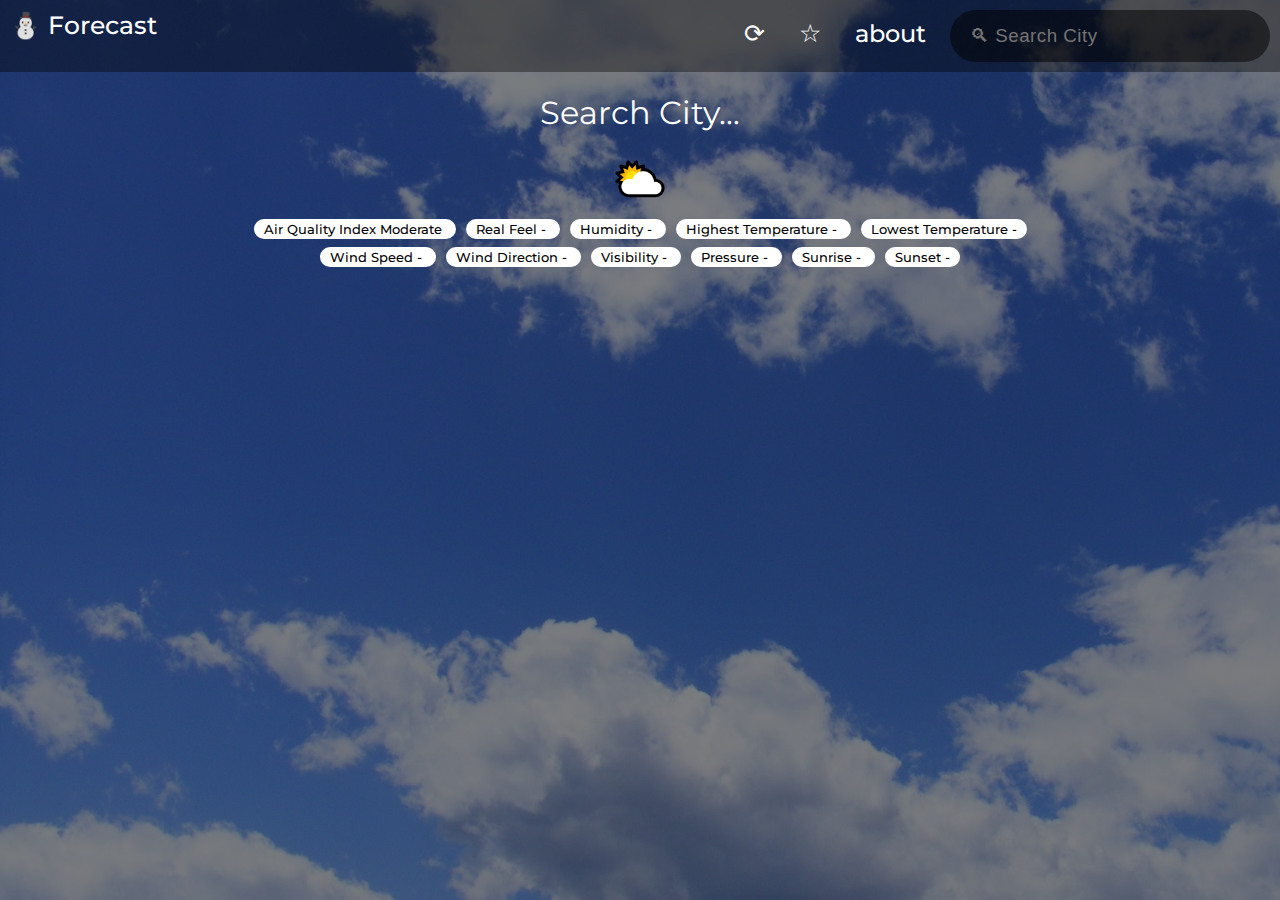
<file: index.html>
<!DOCTYPE html>
<html lang="en">
  <head>
    <meta charset="UTF-8">
    <meta name="viewport" content="width=device-width, initial-scale=1.0">
    
    <title>Weather App Using OpenWeatherMap API</title>

    <link rel="icon" type="image/x-icon" href="icons/favicon.ico">

    <link rel="stylesheet" href="styles/style.css">
    <link rel="prefetch" href="media/day1.jpg">
    <link rel="prefetch" href="media/day2.jpg">
    <link rel="prefetch" href="media/day3.jpg">
    <link rel="prefetch" href="media/day4.jpg">
    <link rel="prefetch" href="media/day5.jpg">
    <link rel="prefetch" href="media/night1.jpg">
    <link rel="prefetch" href="media/night2.jpg">
    <link rel="prefetch" href="media/night3.jpg">
    <link rel="prefetch" href="media/night4.jpg">
    <link rel="prefetch" href="media/night5.jpg">
    <link rel="prefetch" href="media/rainy1.jpg">
    <link rel="prefetch" href="media/rainy2.jpg">
    <link rel="prefetch" href="media/rainy3.jpg">
    <link rel="prefetch" href="media/rainy4.jpg">
    <link rel="prefetch" href="media/rainy5.jpg">
    <link rel="prefetch" href="media/cloudy1.jpg">
    <link rel="prefetch" href="media/cloudy2.jpg">
    <link rel="prefetch" href="media/cloudy3.jpg">
    <link rel="prefetch" href="media/cloudy4.jpg">
    <link rel="prefetch" href="media/cloudy5.jpg">
    <link rel="prefetch" href="icons/loader.gif">

    <link rel="preconnect" href="https://fonts.googleapis.com">
    <link rel="preconnect" href="https://fonts.gstatic.com" crossorigin>
    <link href="https://fonts.googleapis.com/css2?family=Montserrat:wght@500&display=swap" rel="stylesheet">

    <style>
      body
      {
        /* background-image: linear-gradient(rgba(0, 0, 0, 0.5),rgba(0, 0, 0, 0.5)) , url('media/day1.jpg'); */
        -webkit-background-size: cover;
        -moz-background-size: cover;
        -o-background-size: cover;
        
        /* Added background-repeat and set it to no-repeat to help prevent the images from duplicating. I added !important to 
         * background-repeat and background-size in order to place importance on the background images not repeating and
         * to cover the entire webpage. Phillip Andrews
         */
        background-repeat: no-repeat !important;
        background-size: cover !important;
        background-attachment: fixed;

				height: 100vh;
      }
			@media (max-width: 600px)
			{
				body
				{
					height: 100%;
				}
			}
    </style>
  </head>
  <body>
    <ul class="navbar">
      <li style="float: left; margin-left: -10px;" class="forecast"><a class="repo-link" href="https://github.com/Kiran301103">⛄ Forecast</a></li>
      <li><a href="index.html">⟳</a></li>
      <li><a href="login.php">☆</a></li>
      <li><a href="about.html"><font size="5">about</font></a></li>
      <li><input spellcheck="false" class="search-city" id="searchCity" type="text" autocomplete="off" placeholder="🔍︎ Search City"></li>
    </ul>

		<ul class="mobile-navbar">
      <li><input spellcheck="false" class="mobile-search-city" id="mobileSearchCity" type="text" autocomplete="off" placeholder="Search City..."></li>
    </ul>

    <h1 class="location-name" id="locationName">Search City...</h1>

    <div class="temperature-container">
      <div class="temperature-icon"><img class="imgs-as-icons" src="icons/sunny.png"></div>
      <div class="temperature-value" id="temperatureValue"></div>
    </div>

    <h2 class="weather-type" id="weatherType"></h2>

    <div class="additionals-first-row">
      <span class="air-quality-additional">
        <span class="air-quality-additional-label">Air Quality Index </span>
        <span class="air-quality-index-additional-value">Moderate</span>
      </span>

      <span class="real-feel-additional">
        <span class="real-feel-additional-label">Real Feel </span>
        <span class="real-feel-additional-value" id="realFeelAdditionalValue">-</span>
      </span>

      <span class="humidity-additional">
        <span class="humidity-additional-label">Humidity </span>
        <span class="humidity-additional-value" id="humidityAdditionalValue">-</span>     
      </span>

      <span class="max-temperature-additional">
        <span class="max-temperature-additional-label">Highest Temperature </span>
        <span class="max-temperature-additional-value" id="maxTemperatureAdditionalValue">-</span>
      </span>

      <span class="min-temperature-additional">
        <span class="min-temperature-additional-label">Lowest Temperature </span>
        <span class="min-temperature-additional-value" id="minTemperatureAdditionalValue">-</span>          
      </span>
    </div>

    <div class="additionals-second-row">
      <span class="wind-speed-additional">
        <span class="wind-speed-additional-label">Wind Speed </span>       
        <span class="wind-speed-additional-value" id="windSpeedAdditionalValue">-</span>
      </span>

      <span class="wind-direction-additional">
        <span class="wind-direction-additional-label">Wind Direction </span>
        <span class="wind-direction-additional-value" id="windDirectionAdditionalValue">-</span>
      </span>

      <span class="visibility-additional">
        <span class="visibility-additional-label">Visibility </span>
        <span class="visibility-additional-value" id="visibilityAdditionalValue">-</span>
      </span>

      <span class="pressure-additional">
        <span class="pressure-additional-label">Pressure </span>       
        <span class="pressure-additional-value" id="pressureAdditionalValue">-</span>
      </span>

      <span class="sunrise-additional">
        <span class="sunrise-additional-label">Sunrise </span>
        <span class="sunrise-additional-value" id="sunriseAdditionalValue">-</span>  
      </span>

      <span class="sunset-additional">
        <span class="sunset-additional-label">Sunset </span>
        <span class="sunset-additional-value" id="sunsetAdditionalValue">-</span>
      </span>
    </div>

         <script src="scripts/script.js"></script>
		<script src="scripts/mobile.js"></script>
		<br><br><br><br><br>
  </body>
</html>
</file>
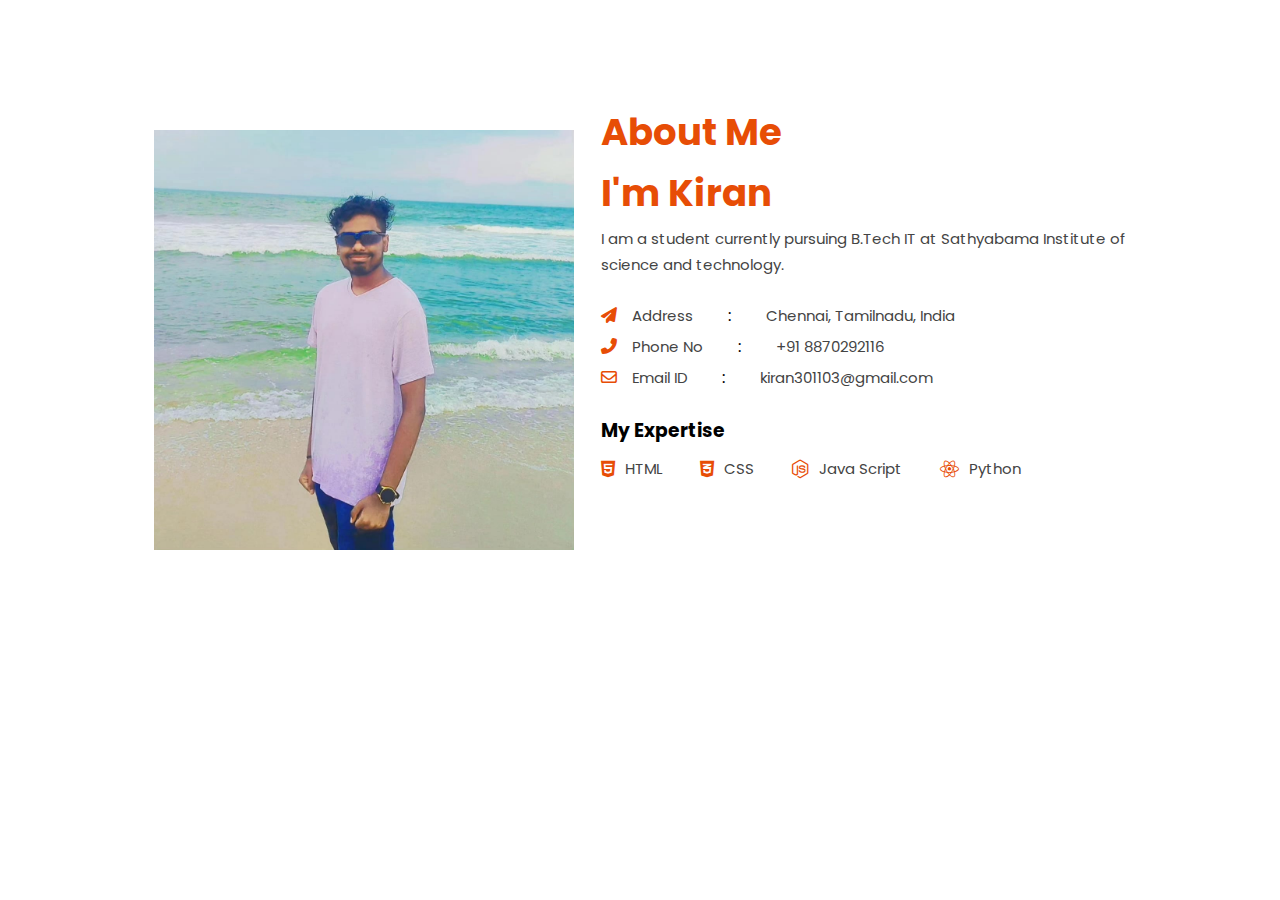
<file: about.html>
<!DOCTYPE html>
<html lang="en">

    <head>
        <meta charset="UTF-8">
        <meta http-equiv="X-UA-Compatible" content="IE=edge">
        <meta name="viewport" content="width=device-width, initial-scale=1.0">
        <title>About Us page</title>
        <link rel="stylesheet" href="https://cdnjs.cloudflare.com/ajax/libs/font-awesome/6.3.0/css/all.min.css" />
        <style>
            @import url('https://fonts.googleapis.com/css2?family=Poppins:wght@400;500;600&display=swap');
            *{
                padding: 0;
                margin: 0;
                box-sizing: border-box;
                font-family: poppins;
            }
            #about-section {
                width: 100%;
                height: auto;
                display: flex;
                justify-content: space-between;
                align-items: center;
                padding: 80px 12%;
            }
            .about-left img{
                width: 420px;
                height: auto;
                transform: translateY(50px);
            }
            .about-right {
                width: 54%;
            }

            .about-right ul li {
                display: flex;
                align-items: center;
            }

            .about-right h1 {
                color: #e74d06;
                font-size: 37px;
                margin-bottom: 5px;
            }

            .about-right p {
                color: #444;
                line-height: 26px;
                font-size: 15px;
            }

            .about-right .address {
                margin: 25px 0;
            }

            .about-right .address ul li {
                margin-bottom: 5px;
            }

            .address .address-logo {
                margin-right: 15px;
                color: #e74d06;
            }

            .address .saprater {
                margin: 0 35px;
            }

            .about-right .expertise ul {
                width: 80%;
                display: flex;
                align-items: center;
                justify-content: space-between;
            }

            .expertise h3 {
                margin-bottom: 10px;
            }

            .expertise .expertise-logo {
                font-size: 19px;
                margin-right: 10px;
                color: #e74d06;
            }
        </style>
    </head>

    <body>
        <section id="about-section">
            <!-- about left  -->
            <div class="about-left">
                <img src="media\kiran.jpeg">
            </div>

            <!-- about right  -->
            <div class="about-right">
                <h1>About Me</h1>
        <h1>I'm Kiran</h1>
                <p>I am a student currently pursuing B.Tech IT at Sathyabama Institute of science and technology.
                </p>
                <div class="address">
                    <ul>
                        <li>
                            <span class="address-logo">
                                <i class="fas fa-paper-plane"></i>
                            </span>
                            <p>Address</p>
                            <span class="saprater">:</span>
                            <p>Chennai, Tamilnadu, India</p>
                        </li>
                        <li>
                            <span class="address-logo">
                                <i class="fas fa-phone-alt"></i>
                            </span>
                            <p>Phone No</p>
                            <span class="saprater">:</span>
                            <p>+91 8870292116</p>
                        </li>
                        <li>
                            <span class="address-logo">
                                <i class="far fa-envelope"></i>
                            </span>
                            <p>Email ID</p>
                            <span class="saprater">:</span>
                            <p>kiran301103@gmail.com</p>
                        </li>
                    </ul>
                </div>
                <div class="expertise">
                    <h3>My Expertise</h3>
                    <ul>
                        <li>
                            <span class="expertise-logo">
                                <i class="fab fa-html5"></i>
                            </span>
                            <p>HTML</p>
                        </li>
                        <li>
                            <span class="expertise-logo">
                                <i class="fab fa-css3-alt"></i>
                            </span>
                            <p>CSS</p>
                        </li>
                        <li>
                            <span class="expertise-logo">
                                <i class="fab fa-node-js"></i>
                            </span>
                            <p>Java Script</p>
                        </li>
                        <li>
                            <span class="expertise-logo">
                                <i class="fab fa-react"></i>
                            </span>
                            <p>Python</p>
                        </li>
                    </ul>
                </div>
            </div>
        </section>
    </body>

</html>
</file>
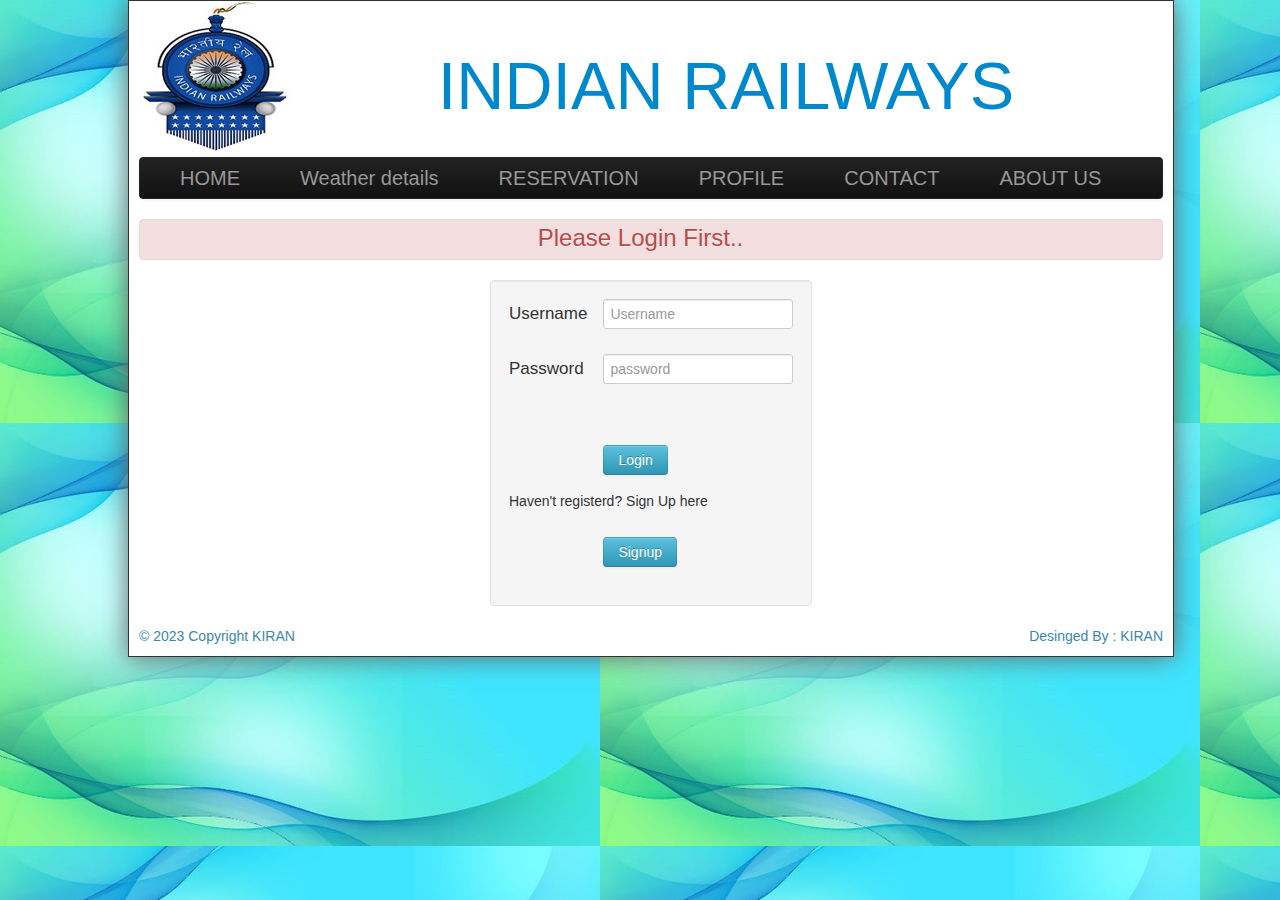
<file: login.html>
<!DOCTYPE html>

<html>
<head>
	<title> Indian Railways </title>
	<link rel="shortcut icon" href="images/favicon.png"></link>
	<meta charset="utf-8">
	<meta name="viewport" content="width=device-width, initial-scale=1.0">
    <meta name="description" content="">
    <meta name="author" content="">
	<link href="css/bootstrap.min.css" rel="stylesheet" ></link>
	<link href="css/bootstrap.css" rel="stylesheet" ></link>
	<link href="css/Default.css" rel="stylesheet">	</link>
	<script type="text/javascript" src="js/jquery.js"></script>
	<script>
		$(document).ready(function()
		{
			//alert($(window).width());
			var x=(($(window).width())-1024)/2;
			//alert(x);
			$('.wrap').css("left",x+"px");
		});

	</script>
	
	<script type="text/javascript" src="js/bootstrap.min.js"></script>
	
	<script type="text/javascript" src="js/bootstrap.js"></script>
	<script type="text/javascript" src="js/man.js"></script>
	
	
</head>
<body>

	<div class="wrap">
		<!-- Header -->
		<div class="header">
			<div style="float:left;width:150px;">
				<img src="images/logo.jpg"/>
			</div>		
			<div>
			<div id="heading">
				<a href="index.html">INDIAN RAILWAYS</a>
			</div>
			</div>
		</div>
		
		<!-- Navigation bar -->
		<div class="navbar navbar-inverse">
			<div class="navbar-inner">
				<div class="container" >
				<a class="brand" href="index.php" >HOME</a>
				<a class="brand" href="weather/index.html" >Weather details</a>
				<a class="brand" href="reservation.php">RESERVATION</a>
				<a class="brand" href="profile.php">PROFILE</a>
				<a class="brand" href="contact.html">CONTACT</a>
				<a class="brand" href="about.html">ABOUT US</a>
				</div>
			</div>
		</div>
		
		<!-- Login and signup -->
		<div align="center">
		
		<?php
			 if(isset($_SESSION['name']))
			 {
			 
			 }
			 else if($_SEESION['error']==15)
			 {
		?>
				<div class="alert alert-error"><font size="5"> Please Login First..</font> 
				</div>
		<?	}
		?>
			
		
		<div  class=" well login">
			<form class="form-signin " method="post" action="login.php">
		
			<table class="table" style="margin-bottom:4px;">
			
			<tr>
			<td style="border-top:0px;"><label> Username</label></td>
			<td style="border-top:0px;"> <input type="text" name="user" class="input-block-level" placeholder="Username"></td>
			</tr>
			<tr >
			<td style="border-top:0px;"> <label>Password</label></td>
			<td style="border-top:0px;"><input type="password" name="psd" class="input-block-level" placeholder="password"></td>
			</tr>
			<tr>
			<td colspan=2 style="border-top:0px; visibility:hidden;" id="wrong"  class="label label-important">Username and Password Wrong !!!</td>
			</tr>
			<tr>
			<td style="border-top:0px;"></td>
			<td style="border-top:0px;"> <input class="btn btn-info" type="submit" value="Login"></td>
			</tr>
			<tr>
			<td colspan="2" style="border-top:0px;"> <p>  Haven't registerd? Sign Up here</p></td>
			</tr>
			<tr>
			<td style="border-top:0px;"></td>
			<td style="border-top:0px;"> <a class="btn btn-info" href="signup.html">Signup</a></td>
			</tr>
			
			</table>
			</form>
		</div>
		</div>
		
		<!-- Footer -->
		<footer >
		<div style="width:100%;">
			<div style="float:left;">
			<p class="text-right text-info">  &copy; 2023 Copyright KIRAN</p>	
			</div>
			<div style="float:right;">
			<p class="text-right text-info">	Desinged By : KIRAN</p>
			</div>
		</div>
		</footer>
		
	</div>
</body>
</html>
</file>
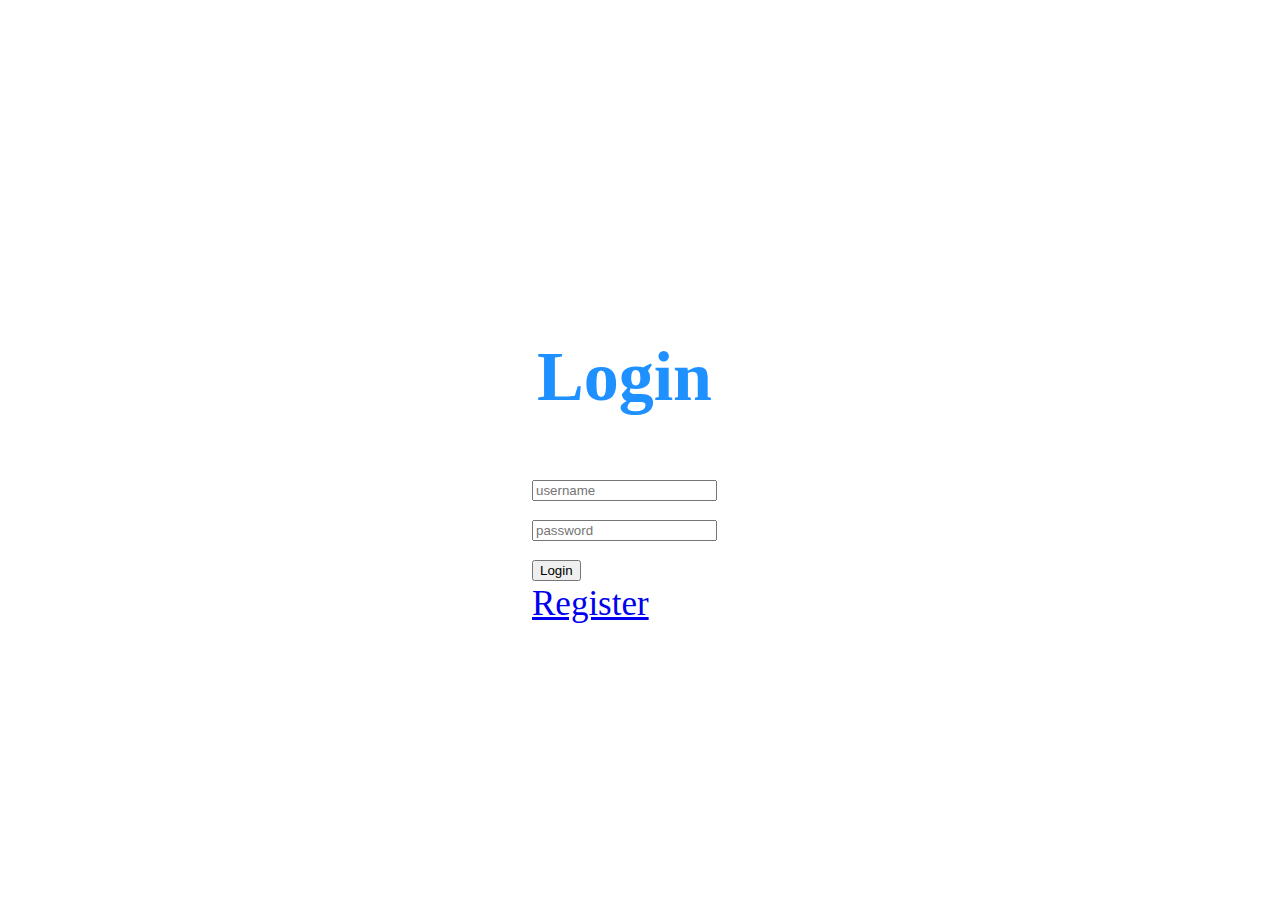
<file: login1.html>
<!DOCTYPE html>
<html>
<head>
    <link rel="stylesheet" href="styles/login1.css">
    <title>Login</title>
</head>
<body>
    <form action="login_process1.php" method="POST">
        <h1 style="color:dodgerblue">Login</h1>
        <input type="text" placeholder="username" name="username"><br>
        <input type="password" placeholder="password" name="password"><br>
        <input type="submit" value="Login"><br>
        <a href="register1.html">Register</a>
    </form>
</body>
</html>
</file>
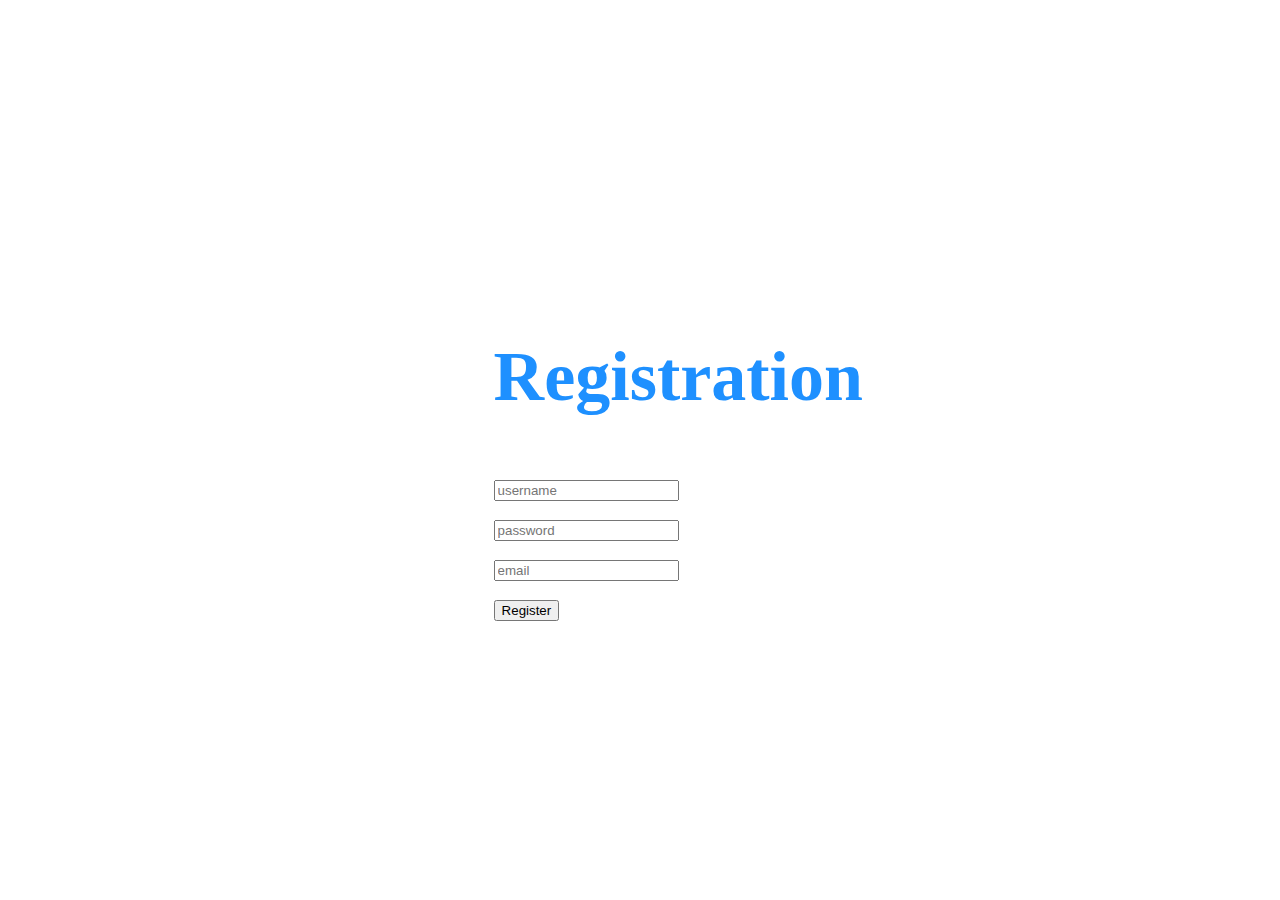
<file: register1.html>
<!DOCTYPE html>
<html>
<head>
    <title>Registration</title>
    <link rel="stylesheet" href="styles/register.css">
</head>
<body>
    <form action="register_process1.php" method="POST">
    <h1 style="color:dodgerblue">Registration</h1>
        <input type="text" placeholder="username" name="username"><br>
        <input type="password" placeholder="password" name="password"><br>
        <input type="email" placeholder="email"name="email"><br>
        <input type="submit" value="Register">
    </form>
</body>
</html>
</file>
<file: styles/style.css>
*, *::before, *::after
{
  box-sizing: border-box;
  outline: none;
  -webkit-tap-highlight-color: transparent;
  opacity: 100%;
  /* transition: 0.25s; */
}

.mobile-navbar
{
	display: none;
}

body
{
  margin: 0;
  font-family: "Montserrat", sans-serif;
  font-weight: 500;
}

#loader1, #loader2, #loader3
{
	width: 37.5px;
	height: 37.5px;
}

.imgs-as-icons
{
  width: 50px;
  height: 50px;
}

.navbar
{
  /* background: #212a51; */
  background: rgba(0, 0, 0, 0.375);
  text-align: right;
  opacity: 100%;
  transition: 0.3s;
}

/* START OF MOBILE STYLES */

.mobile-navbar
{
	list-style-type: none;
  /* background: rgba(0, 0, 0, 1.0); */
  opacity: 100%;
  transition: 0.3s;
}

.mobile-navbar li
{
	margin: 7.5px auto;
	width: 87.5%;
}

.mobile-navbar li input
{
	height: 50px;
	width: 100%;
	background: #1d1d1f;
	color: #fff;
	text-align: center;
	border: none;
	border-radius: 50px;
	outline: none;
	font-size: 20px;
}

.mobile-navbar input::placeholder
{
	color: lightgrey;
}

/* END OF MOBILE STYLES */

ul
{
  margin: 0;
  padding: 5px;
  transition: 0.3s;
}

.navbar li
{
  margin: 0 0;
  padding: 5px;
  display: inline-block;
  transition: 0.3s;
}

.navbar li a
{
  font-size: 25px;
  color: #fff;
  padding: 5px 10px;
  text-decoration: none;
  transition: 0.3s;
  border-radius: 5px;
}

.navbar .search-city
{
  width: 25vw;
  height: 5.75vh;
  font-size: 18.75px;
}

.search-city
{
  letter-spacing: 0.50px;
  padding-left: 20px;
  background: rgba(0, 0, 0, 0.50);
  border: none;
  color: #fff;
  border-radius: 50px;
  outline: none;
}

.navbar a:hover:not(.repo-link)
{
  background: #000;
  transition: 0.3s;
  border-radius: 5px;
}

.location-name
{
  font-weight: 400;
  text-align: center;
  color: #fff;
}

.temperature-container
{
  text-align: center;
  margin: auto;
  font-size: 50px;
}

.temperature-icon
{
  margin-bottom: -15px;
  padding: 0;
}

.temperature-value
{
  margin-top: -15px;
  padding: 0;
  color: #fff;
}

.weather-type
{
  font-weight: 400;
  text-align: center;
  color: #fff;
}

.additionals-first-row, .additionals-second-row
{
  font-size: 12.5px;
  width: 100%;
  text-align: center;
}

.additionals-first-row
{
  margin-bottom: 12.5px;
}

.additionals-second-row
{
  margin-top: 12.5px;
}

.air-quality-additional, .real-feel-additional, .humidity-additional, .max-temperature-additional, .min-temperature-additional
{
  margin-left: 5px;
  margin-right: 5px;
  background: #fff;
  border-radius: 50px;
  padding: 2.5px 10px;
}

.wind-speed-additional, .wind-direction-additional, .visibility-additional, .pressure-additional, .sunrise-additional, .sunset-additional
{
  margin-left: 5px;
  margin-right: 5px;
  background: #fff;
  border-radius: 50px;
  padding: 2.5px 10px;
}

.separator
{
  width: 25%;
  margin: auto;
  height: 7.5px;
  background: lightgrey;
  border-radius: 50px;
}

.daily-forecast
{
  padding: 25px;
  margin-top: -25px;
  text-align: center;
}

.daily-forecast .daily-forecast-label
{
  color: #fff;
}


.daily-forecast-card
{
  display: inline-block;
  border-radius: 10px;
  background: rgba(0, 0, 0, 0);
  width: 125px;
  height: 162.5px;
  padding: 2.5px 10px;
  margin-left: 2.5px;
  margin-right: 2.5px;
  color: #fff;
}

.daily-forecast-card .daily-forecast-logo
{
  font-size: 37.5px;
  margin: -10px -10px;
}

.daily-forecast-card .daily-forecast-date
{
  font-size: 17.5px;
  margin-top: 12.5px;
  font-weight: 400;
}

.daily-forecast-card .daily-forecast-logo
{
  margin-top: -15px;
  margin-bottom: 2.5px;
}

.daily-forecast-card .weather-type-daily-forecast
{
  font-weight: normal;
  margin-top: 2.5px;
}

.max-daily-forecast
{
  font-weight: bold;
  font-size: 25px;
}

@media (max-width: 600px)
{
	.navbar
	{
		display: none;
	}

	.mobile-navbar
	{
		display: block;

	}

	.additionals-first-row, .additionals-second-row
	{
		line-height: 27.5px;
		margin: 0;
	}

	.additionals-first-row span, .additionals-second-row span
	{
		display: none;
	}

	.daily-forecast-card
	{
		margin-top: 10px;
		margin-bottom: 10px;
	}
	.daily-forecast .daily-forecast-label
	{
		background: lightgrey;
		color: #252525;
		padding: 10px;
		width: 75%;
		border-radius: 50px;
		margin: auto;
	}
	#weatherType
	{
		margin-top: 0;
	}
}
</file>
<file: css/Default.css>
﻿
body{
	width:100%;
	background-image:url(../images/4.png);
}
.header{
		height: 156px;
		padding: 0;
		font-size: 14px;
		width:100%;
}
.wrap{
	position:absolute;
	width:1024px;
	background-color:#FFFFFF;
	padding:0 10px;
	border:solid 1px;
	-o-box-shadow: 10px 10px 5px #888;
	-moz-box-shadow: 10px 10px 5px #888;
	-webkit-box-shadow: 10px 10px 5px #888;
	box-shadow: 0px 0px 25px #666;

}
#heading{
	text-align:center;
	font-size:50pt;
	font-family:verdana,helvetica,arial,sans-serif;
	color:#993366;
	padding-top:35pt;
	line-height:normal;
}
.navbar .brand {
	padding:10px 40px 10px;
}
.login{
	border-style:solid;
	padding:10px;
	width:300px;
	height:304px;
}
a:hover{
	text-decoration:none;
}
.headin{
	text-align:center;
	display:inline;
	color:FFFFFF;
}
label{
	font-size:17px;
	margin-bottom:0px;
	margin-top:5px;
}
.news {
	border-style:solid;
	float:right;
	padding:10px;
	margin-left:12px;
	width:30%;
	height:305px;
}
.foot{
	font-color:black;
	text-align:center;
	font-size:15px;
}
#line{
	margin-top:20px;
	padding:0;
	width:100%;
	height:5px;
	background-color:black;
}

.findby{
	border-style:solid;
	height:45px;
	padding:10px;
}
.display{
	
	margin-top:20px;
	height:280px;
	padding:10px;	
}
.span12{
	margin-right:20px;
}
</file>
<file: styles/login1.css>
Body
{
    font-size:35px;
    padding:0;
    margin:0;
    background:url('https://wallpaperaccess.com/full/4893694.jpg');
    background-size:cover;

}
form
{
    top:30%;
    left:40%;
    position: absolute;
    padding:20px;
}
form>h1
{
    text-align:center;
}
#name
{
    width:250px;
}
</file>
<file: styles/register.css>
Body
{
    font-size:35px;
    padding:0;
    margin:0;
    background:url('https://wallpaperaccess.com/full/4893694.jpg');
    background-size:cover;

}
form
{
    top:30%;
    left:37%;
    position: absolute;
    padding:20px;
}
form>h1
{
    text-align:center;
}
#name
{
    width:250px;
}
</file>
